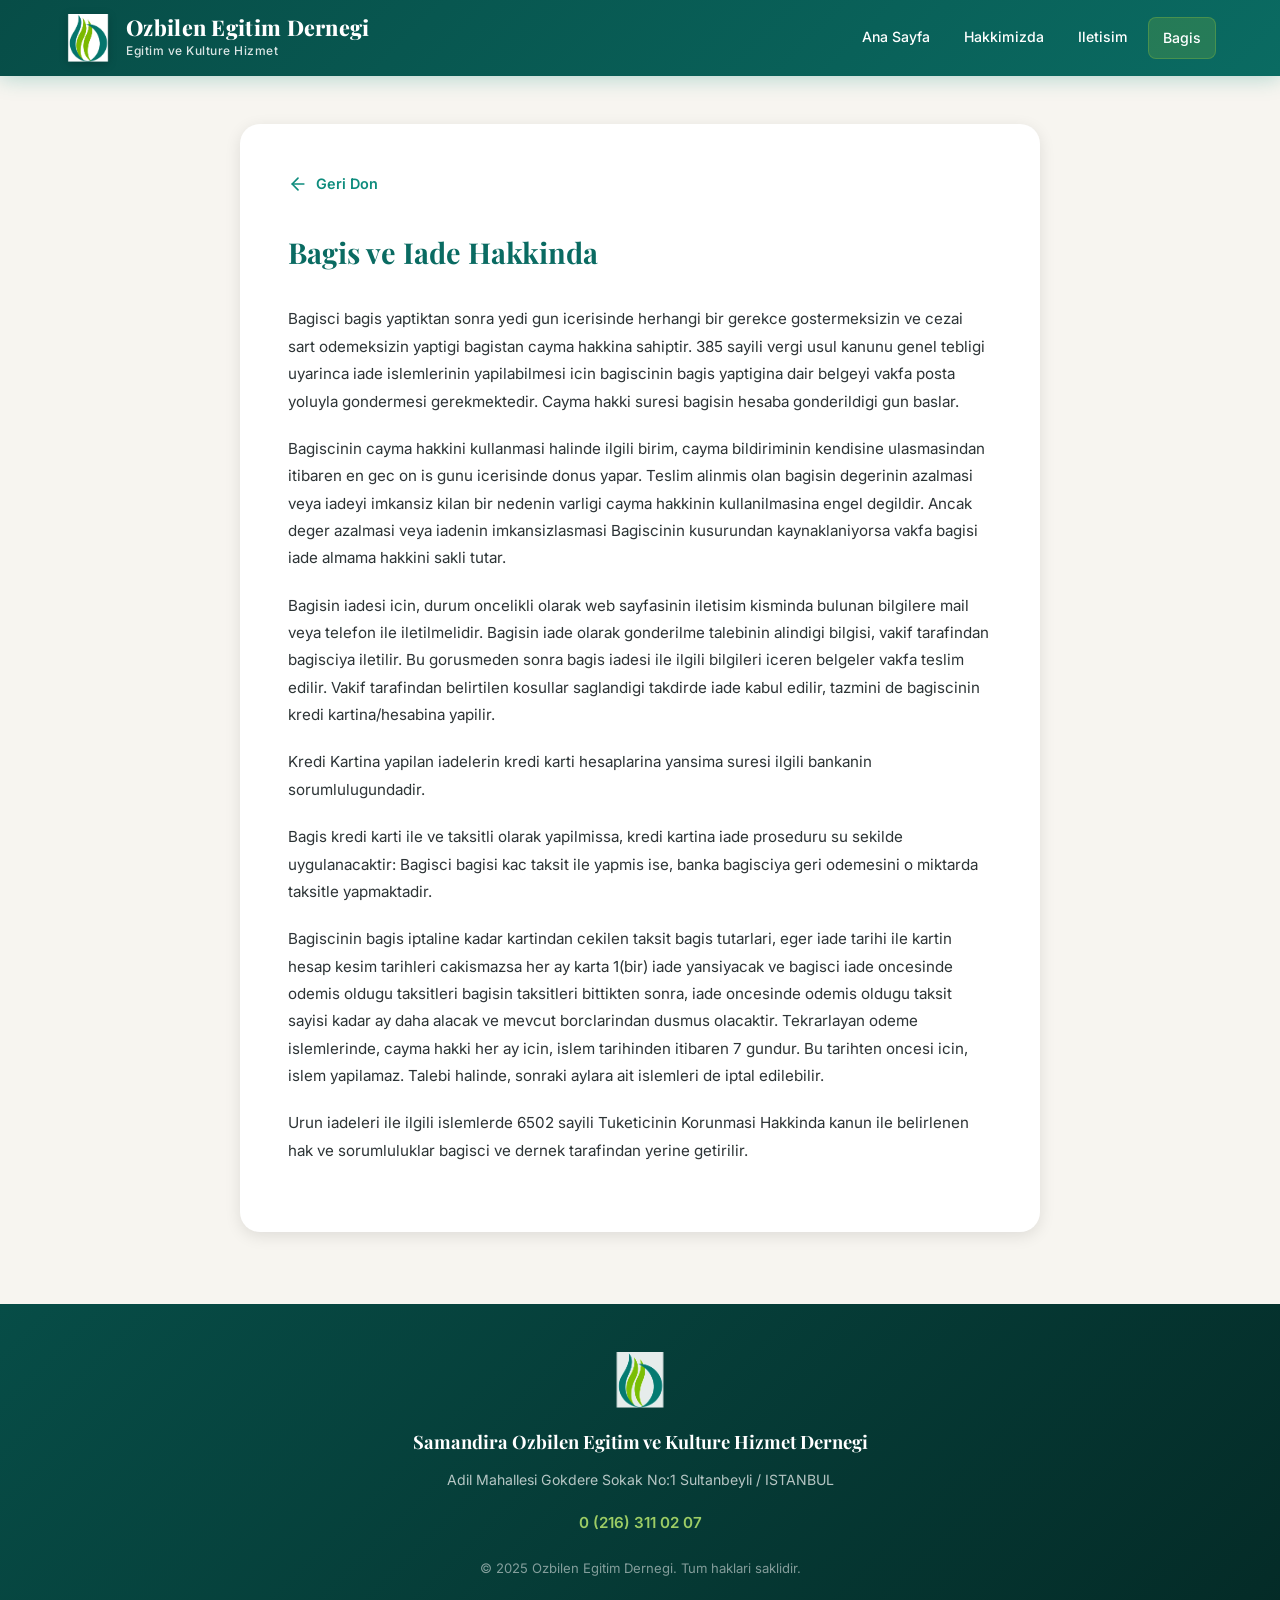
<file: bagis-bilgilendirme.html>
<!DOCTYPE html>
<html lang="tr">
<head>
    <meta charset="UTF-8">
    <meta name="viewport" content="width=device-width, initial-scale=1.0">
    <title>Bagis Bilgilendirme - Ozbilen Egitim Dernegi</title>
    <meta name="description" content="Ozbilen Egitim Dernegi bagis ve iade hakkinda bilgilendirme metni.">
    <link rel="icon" type="image/png" href="assets/images/favicon.png">
    <link rel="apple-touch-icon" href="assets/images/apple-touch-icon.png">
    <link rel="preconnect" href="https://fonts.googleapis.com">
    <link rel="preconnect" href="https://fonts.gstatic.com" crossorigin>
    <link href="https://fonts.googleapis.com/css2?family=Inter:wght@400;500;600;700&family=Playfair+Display:wght@700;800&display=swap" rel="stylesheet">
    <link rel="stylesheet" href="css/styles.css">
</head>
<body>

<!-- HEADER -->
<header class="header">
    <div class="container">
        <a href="index.html" class="logo-section">
            <img src="assets/images/logo.png" alt="Ozbilen Logo" class="logo">
            <div class="brand-text">
                <h1>Ozbilen Egitim Dernegi</h1>
                <p>Egitim ve Kulture Hizmet</p>
            </div>
        </a>
        <button class="nav-toggle" aria-label="Menu">&#9776;</button>
        <nav class="nav">
            <a href="index.html">Ana Sayfa</a>
            <a href="index.html#hakkimizda">Hakkimizda</a>
            <a href="index.html#iletisim">Iletisim</a>
            <a href="index.html#bagis" class="nav-bagis">Bagis</a>
        </nav>
    </div>
</header>

<!-- CONTENT -->
<main class="legal-page">
    <div class="container">
        <div class="legal-content" data-anim>
            <a href="index.html#bagis" class="back-link">
                <svg width="20" height="20" viewBox="0 0 24 24" fill="none" stroke="currentColor" stroke-width="2" stroke-linecap="round" stroke-linejoin="round"><line x1="19" y1="12" x2="5" y2="12"/><polyline points="12 19 5 12 12 5"/></svg>
                Geri Don
            </a>
            <h2>Bagis ve Iade Hakkinda</h2>

            <p>Bagisci bagis yaptiktan sonra yedi gun icerisinde herhangi bir gerekce gostermeksizin ve cezai sart odemeksizin yaptigi bagistan cayma hakkina sahiptir. 385 sayili vergi usul kanunu genel tebligi uyarinca iade islemlerinin yapilabilmesi icin bagiscinin bagis yaptigina dair belgeyi vakfa posta yoluyla gondermesi gerekmektedir. Cayma hakki suresi bagisin hesaba gonderildigi gun baslar.</p>

            <p>Bagiscinin cayma hakkini kullanmasi halinde ilgili birim, cayma bildiriminin kendisine ulasmasindan itibaren en gec on is gunu icerisinde donus yapar. Teslim alinmis olan bagisin degerinin azalmasi veya iadeyi imkansiz kilan bir nedenin varligi cayma hakkinin kullanilmasina engel degildir. Ancak deger azalmasi veya iadenin imkansizlasmasi Bagiscinin kusurundan kaynaklaniyorsa vakfa bagisi iade almama hakkini sakli tutar.</p>

            <p>Bagisin iadesi icin, durum oncelikli olarak web sayfasinin iletisim kisminda bulunan bilgilere mail veya telefon ile iletilmelidir. Bagisin iade olarak gonderilme talebinin alindigi bilgisi, vakif tarafindan bagisciya iletilir. Bu gorusmeden sonra bagis iadesi ile ilgili bilgileri iceren belgeler vakfa teslim edilir. Vakif tarafindan belirtilen kosullar saglandigi takdirde iade kabul edilir, tazmini de bagiscinin kredi kartina/hesabina yapilir.</p>

            <p>Kredi Kartina yapilan iadelerin kredi karti hesaplarina yansima suresi ilgili bankanin sorumlulugundadir.</p>

            <p>Bagis kredi karti ile ve taksitli olarak yapilmissa, kredi kartina iade proseduru su sekilde uygulanacaktir: Bagisci bagisi kac taksit ile yapmis ise, banka bagisciya geri odemesini o miktarda taksitle yapmaktadir.</p>

            <p>Bagiscinin bagis iptaline kadar kartindan cekilen taksit bagis tutarlari, eger iade tarihi ile kartin hesap kesim tarihleri cakismazsa her ay karta 1(bir) iade yansiyacak ve bagisci iade oncesinde odemis oldugu taksitleri bagisin taksitleri bittikten sonra, iade oncesinde odemis oldugu taksit sayisi kadar ay daha alacak ve mevcut borclarindan dusmus olacaktir. Tekrarlayan odeme islemlerinde, cayma hakki her ay icin, islem tarihinden itibaren 7 gundur. Bu tarihten oncesi icin, islem yapilamaz. Talebi halinde, sonraki aylara ait islemleri de iptal edilebilir.</p>

            <p>Urun iadeleri ile ilgili islemlerde 6502 sayili Tuketicinin Korunmasi Hakkinda kanun ile belirlenen hak ve sorumluluklar bagisci ve dernek tarafindan yerine getirilir.</p>
        </div>
    </div>
</main>

<!-- FOOTER -->
<footer class="footer">
    <div class="container">
        <div class="footer-content">
            <img src="assets/images/logo.png" alt="Ozbilen Logo" class="footer-logo">
            <div class="footer-brand">
                <strong>Samandira Ozbilen Egitim ve Kulture Hizmet Dernegi</strong>
            </div>
            <p class="footer-address">Adil Mahallesi Gokdere Sokak No:1 Sultanbeyli / ISTANBUL</p>
            <div class="footer-phones">
                <a href="tel:+902163110207">0 (216) 311 02 07</a>
            </div>
            <p class="footer-copy">&copy; 2025 Ozbilen Egitim Dernegi. Tum haklari saklidir.</p>
        </div>
    </div>
</footer>

<script src="js/app.js"></script>
</body>
</html>
</file>
<file: css/styles.css>
/* Ozbilen Egitim ve Kulture Hizmet Dernegi */

:root {
    --primary: #0e8c7d;
    --primary-dark: #0a6b62;
    --primary-deeper: #074d47;
    --accent: #7cb342;
    --accent-light: #9ccc65;
    --accent-dark: #558b2f;
    --bg: #f7f5f0;
    --bg-alt: #ffffff;
    --text: #2d3436;
    --text-light: #636e72;
    --white: #ffffff;
    --shadow-sm: 0 2px 8px rgba(0,0,0,0.08);
    --shadow: 0 4px 16px rgba(0,0,0,0.10);
    --shadow-lg: 0 8px 32px rgba(0,0,0,0.14);
    --shadow-xl: 0 16px 48px rgba(0,0,0,0.18);
    --radius: 12px;
    --radius-lg: 20px;
    --transition: 0.3s cubic-bezier(0.4, 0, 0.2, 1);
}

* { margin: 0; padding: 0; box-sizing: border-box; }

html { scroll-behavior: smooth; }

body {
    font-family: 'Inter', -apple-system, BlinkMacSystemFont, sans-serif;
    background-color: var(--bg);
    color: var(--text);
    line-height: 1.7;
    -webkit-font-smoothing: antialiased;
}

h1, h2, h3, h4 {
    font-family: 'Playfair Display', Georgia, serif;
}

.container {
    max-width: 1200px;
    margin: 0 auto;
    padding: 0 24px;
}

/* ============================
   HEADER
   ============================ */
.header {
    background: linear-gradient(135deg, var(--primary-deeper), var(--primary-dark));
    color: var(--white);
    padding: 14px 0;
    position: sticky;
    top: 0;
    z-index: 1000;
    box-shadow: 0 2px 20px rgba(14,140,125,0.3);
    transition: padding 0.3s ease, box-shadow 0.3s ease;
}

.header .container {
    display: flex;
    justify-content: space-between;
    align-items: center;
}

.logo-section {
    display: flex;
    align-items: center;
    gap: 14px;
    text-decoration: none;
    color: var(--white);
}

.logo {
    height: 48px;
    width: auto;
    filter: drop-shadow(0 2px 4px rgba(0,0,0,0.2));
    transition: height 0.3s ease;
}

.brand-text h1 {
    font-family: 'Playfair Display', serif;
    font-size: 1.35rem;
    font-weight: 800;
    letter-spacing: 0.3px;
    line-height: 1.2;
}

.brand-text p {
    font-family: 'Inter', sans-serif;
    font-size: 0.75rem;
    opacity: 0.85;
    font-weight: 500;
    letter-spacing: 0.5px;
}

.nav {
    display: flex;
    gap: 6px;
}

.nav a {
    color: var(--white);
    text-decoration: none;
    font-weight: 500;
    font-size: 0.88rem;
    padding: 8px 14px;
    border-radius: 8px;
    transition: var(--transition);
}

.nav a:hover {
    background: rgba(255,255,255,0.12);
}

.nav-bagis {
    background: rgba(124,179,66,0.25) !important;
    border: 1px solid rgba(124,179,66,0.4);
}

.nav-bagis:hover {
    background: rgba(124,179,66,0.4) !important;
}

.nav-toggle {
    display: none;
    background: none;
    border: 2px solid rgba(255,255,255,0.3);
    color: var(--white);
    font-size: 1.4rem;
    cursor: pointer;
    padding: 6px 10px;
    border-radius: 8px;
    transition: var(--transition);
}

.nav-toggle:hover {
    background: rgba(255,255,255,0.1);
}

.header.scrolled {
    padding: 8px 0;
    box-shadow: 0 4px 24px rgba(14,140,125,0.4);
}

.header.scrolled .logo {
    height: 38px;
}

/* ============================
   HERO
   ============================ */
.hero {
    position: relative;
    min-height: 100vh;
    display: flex;
    align-items: center;
    justify-content: center;
    overflow: hidden;
    color: var(--white);
}

.hero-bg {
    position: absolute;
    inset: 0;
    z-index: 0;
}

.hero-bg .hero-img {
    width: 100%;
    height: 100%;
    object-fit: cover;
    object-position: center center;
}

.hero-overlay {
    position: absolute;
    inset: 0;
    z-index: 1;
    background: linear-gradient(
        180deg,
        rgba(7,77,71,0.80) 0%,
        rgba(10,107,98,0.70) 40%,
        rgba(14,140,125,0.60) 70%,
        rgba(7,77,71,0.85) 100%
    );
}

.hero-content {
    position: relative;
    z-index: 2;
    padding: 100px 20px 120px;
    max-width: 1100px;
    margin: 0 auto;
}

.hero-centered {
    text-align: center;
    max-width: 800px;
    margin: 0 auto;
}

.hero-centered h2 {
    font-size: 2.4rem;
    font-weight: 800;
    line-height: 1.25;
    margin-bottom: 28px;
    color: var(--white);
    text-shadow: 0 2px 12px rgba(0,0,0,0.3);
}

.hero-centered p {
    font-size: 1.1rem;
    line-height: 1.8;
    opacity: 0.92;
    font-weight: 400;
    text-shadow: 0 1px 6px rgba(0,0,0,0.2);
    margin-bottom: 12px;
}

.hero-wave {
    position: absolute;
    bottom: -1px;
    left: 0;
    width: 100%;
    z-index: 3;
    line-height: 0;
}

.hero-wave svg {
    width: 100%;
    height: 80px;
    display: block;
}

/* ============================
   SECTION HEADERS
   ============================ */
.section-header {
    text-align: center;
    margin-bottom: 48px;
}

.section-header h2 {
    font-size: 2.2rem;
    font-weight: 800;
    color: var(--primary-dark);
    margin-bottom: 8px;
    line-height: 1.25;
}

.section-tag {
    display: inline-block;
    background: linear-gradient(135deg, var(--primary), var(--accent));
    color: var(--white);
    padding: 4px 16px;
    border-radius: 20px;
    font-family: 'Inter', sans-serif;
    font-size: 0.75rem;
    font-weight: 700;
    letter-spacing: 1.5px;
    text-transform: uppercase;
    margin-bottom: 12px;
}

.section-desc {
    color: var(--text-light);
    font-size: 1.05rem;
    max-width: 650px;
    margin: 0 auto;
}

section {
    padding: 72px 0;
}

/* ============================
   ABOUT (HAKKIMIZDA)
   ============================ */
.about-section {
    background: var(--bg);
}

.about-quote {
    max-width: 800px;
    margin: 0 auto 40px;
    text-align: center;
}

.about-quote blockquote {
    font-family: 'Playfair Display', Georgia, serif;
    font-size: 1.5rem;
    font-weight: 700;
    font-style: italic;
    color: var(--primary-dark);
    line-height: 1.6;
    padding: 32px 40px;
    background: var(--white);
    border-radius: var(--radius-lg);
    box-shadow: var(--shadow-sm);
    border-left: 5px solid var(--accent);
    position: relative;
}

.about-quote blockquote::before {
    content: '\201C';
    position: absolute;
    top: -10px;
    left: 20px;
    font-size: 5rem;
    color: var(--accent);
    opacity: 0.2;
    line-height: 1;
}

.about-text-block {
    max-width: 800px;
    margin: 0 auto;
    text-align: center;
}

.about-text-block p {
    font-size: 1rem;
    line-height: 1.8;
    color: var(--text);
    margin-bottom: 16px;
}

/* ============================
   IDENTITY (BIZ KIMIZ)
   ============================ */
.identity-section {
    background: var(--white);
}

.identity-grid {
    display: grid;
    grid-template-columns: repeat(3, 1fr);
    gap: 28px;
    max-width: 1000px;
    margin: 0 auto;
}

.identity-card {
    background: var(--bg);
    padding: 36px 28px;
    border-radius: var(--radius-lg);
    text-align: center;
    box-shadow: var(--shadow-sm);
    transition: var(--transition);
    border: 1px solid rgba(14,140,125,0.08);
}

.identity-card:hover {
    transform: translateY(-4px);
    box-shadow: var(--shadow);
}

.identity-icon {
    display: flex;
    align-items: center;
    justify-content: center;
    width: 72px;
    height: 72px;
    margin: 0 auto 20px;
    background: linear-gradient(135deg, rgba(14,140,125,0.1), rgba(124,179,66,0.1));
    border-radius: 50%;
    color: var(--primary);
}

.identity-card h3 {
    font-family: 'Inter', sans-serif;
    color: var(--primary-dark);
    margin-bottom: 12px;
    font-size: 1.1rem;
    font-weight: 700;
}

.identity-card p {
    font-size: 0.92rem;
    color: var(--text-light);
    line-height: 1.7;
}

/* ============================
   SERVICES (HIZMETLERIMIZ)
   ============================ */
.services-section {
    background: var(--bg);
}

.services-grid {
    display: grid;
    grid-template-columns: repeat(3, 1fr);
    gap: 24px;
    max-width: 1000px;
    margin: 0 auto;
}

.service-card {
    background: var(--white);
    padding: 32px 24px;
    border-radius: var(--radius);
    box-shadow: var(--shadow-sm);
    text-align: center;
    transition: var(--transition);
    border: 1px solid rgba(14,140,125,0.08);
    position: relative;
    overflow: hidden;
}

.service-card::after {
    content: '';
    position: absolute;
    bottom: 0;
    left: 0;
    right: 0;
    height: 3px;
    background: linear-gradient(90deg, var(--primary), var(--accent));
    transform: scaleX(0);
    transition: var(--transition);
}

.service-card:hover {
    transform: translateY(-6px);
    box-shadow: var(--shadow-lg);
}

.service-card:hover::after {
    transform: scaleX(1);
}

.service-icon {
    font-size: 3.2rem;
    margin-bottom: 18px;
    display: flex;
    align-items: center;
    justify-content: center;
    width: 72px;
    height: 72px;
    margin-left: auto;
    margin-right: auto;
    background: linear-gradient(135deg, rgba(14,140,125,0.08), rgba(124,179,66,0.08));
    border-radius: 50%;
    color: var(--primary);
}

.service-card h3 {
    font-family: 'Inter', sans-serif;
    color: var(--primary-dark);
    margin-bottom: 10px;
    font-size: 1rem;
    font-weight: 700;
}

.service-card p {
    font-size: 0.88rem;
    color: var(--text-light);
    line-height: 1.6;
}

/* ============================
   VALUES (DEGERLERIMIZ)
   ============================ */
.values-section {
    background: var(--white);
}

.values-grid {
    display: grid;
    grid-template-columns: repeat(3, 1fr);
    gap: 24px;
    max-width: 1000px;
    margin: 0 auto;
}

.value-card {
    background: var(--bg);
    padding: 32px 24px;
    border-radius: var(--radius-lg);
    text-align: center;
    transition: var(--transition);
    border: 1px solid transparent;
}

.value-card:hover {
    transform: translateY(-4px);
    box-shadow: var(--shadow);
    border-color: rgba(14,140,125,0.15);
}

.value-icon-circle {
    display: flex;
    align-items: center;
    justify-content: center;
    width: 64px;
    height: 64px;
    margin: 0 auto 16px;
    background: linear-gradient(135deg, var(--primary), var(--primary-dark));
    border-radius: 50%;
    color: var(--white);
    box-shadow: 0 4px 14px rgba(14,140,125,0.3);
}

.value-card h3 {
    font-family: 'Inter', sans-serif;
    color: var(--primary-dark);
    margin-bottom: 10px;
    font-size: 1rem;
    font-weight: 700;
}

.value-card p {
    font-size: 0.88rem;
    color: var(--text-light);
    line-height: 1.7;
}

/* ============================
   GALLERY (GALERI)
   ============================ */
.gallery-section {
    background: var(--bg);
}

.gallery-grid {
    display: grid;
    grid-template-columns: repeat(3, 1fr);
    gap: 20px;
    max-width: 900px;
    margin: 0 auto;
}

.gallery-item {
    border-radius: var(--radius);
    overflow: hidden;
    box-shadow: var(--shadow-sm);
    transition: var(--transition);
    cursor: pointer;
}

.gallery-item:hover {
    transform: translateY(-4px);
    box-shadow: var(--shadow-lg);
}

.gallery-item img {
    width: 100%;
    height: auto;
    display: block;
    transition: transform 0.4s ease;
}

.gallery-item:hover img {
    transform: scale(1.05);
}

.gallery-placeholder {
    aspect-ratio: 4/3;
    background: var(--white);
    border: 2px dashed rgba(14,140,125,0.2);
    border-radius: var(--radius);
    display: flex;
    flex-direction: column;
    align-items: center;
    justify-content: center;
    gap: 12px;
    color: var(--text-light);
    transition: var(--transition);
}

.gallery-placeholder:hover {
    border-color: var(--primary);
    background: rgba(14,140,125,0.03);
}

.gallery-placeholder svg {
    opacity: 0.4;
}

.gallery-placeholder span {
    font-size: 0.85rem;
    font-weight: 500;
    opacity: 0.6;
}

/* ============================
   CONTACT (ILETISIM)
   ============================ */
.contact-section {
    background: var(--white);
}

.contact-content {
    display: grid;
    grid-template-columns: 1fr 1.5fr;
    gap: 40px;
    align-items: start;
    max-width: 1000px;
    margin: 0 auto;
}

.contact-info {
    display: flex;
    flex-direction: column;
    gap: 20px;
}

.contact-item {
    display: flex;
    align-items: flex-start;
    gap: 16px;
    padding: 20px;
    background: var(--bg);
    border-radius: var(--radius);
    transition: var(--transition);
}

.contact-item:hover {
    box-shadow: var(--shadow-sm);
}

.contact-icon {
    display: flex;
    align-items: center;
    justify-content: center;
    width: 48px;
    height: 48px;
    background: linear-gradient(135deg, var(--primary), var(--primary-dark));
    border-radius: 50%;
    color: var(--white);
    flex-shrink: 0;
}

.contact-item h3 {
    font-family: 'Inter', sans-serif;
    color: var(--primary-dark);
    margin-bottom: 4px;
    font-size: 0.95rem;
    font-weight: 700;
}

.contact-item p {
    font-size: 0.9rem;
    color: var(--text-light);
    line-height: 1.6;
}

.contact-item a {
    color: var(--primary);
    text-decoration: none;
    font-weight: 600;
    transition: var(--transition);
}

.contact-item a:hover {
    color: var(--primary-dark);
}

.contact-map {
    border-radius: var(--radius-lg);
    overflow: hidden;
    box-shadow: var(--shadow);
}

.contact-map iframe {
    display: block;
    border-radius: var(--radius-lg);
}

/* ============================
   DONATION (BAGIS)
   ============================ */
.donation-section {
    background: linear-gradient(135deg, var(--primary-deeper), var(--primary-dark));
    color: var(--white);
}

.donation-section .section-header h2 {
    color: var(--white);
}

.donation-section .section-desc {
    color: rgba(255,255,255,0.75);
}

.donation-card {
    max-width: 600px;
    margin: 0 auto;
    background: rgba(255,255,255,0.1);
    border-radius: var(--radius-lg);
    padding: 36px;
    backdrop-filter: blur(8px);
    border: 1px solid rgba(255,255,255,0.15);
    text-align: center;
}

.bank-info {
    display: flex;
    align-items: center;
    justify-content: center;
    gap: 12px;
    margin-bottom: 24px;
}

.bank-logo {
    display: flex;
    align-items: center;
    justify-content: center;
    width: 48px;
    height: 48px;
    background: rgba(255,255,255,0.15);
    border-radius: 50%;
    color: var(--accent-light);
}

.bank-info h3 {
    font-family: 'Inter', sans-serif;
    font-size: 1.2rem;
    font-weight: 700;
}

.iban-box {
    background: rgba(0,0,0,0.2);
    border-radius: var(--radius);
    padding: 20px;
    margin-bottom: 20px;
    display: flex;
    flex-direction: column;
    align-items: center;
    gap: 12px;
}

.iban-label {
    font-size: 0.75rem;
    font-weight: 700;
    letter-spacing: 2px;
    text-transform: uppercase;
    opacity: 0.7;
}

.iban-number {
    font-family: 'Courier New', monospace;
    font-size: 1.15rem;
    font-weight: 700;
    letter-spacing: 1.5px;
    color: var(--white);
    word-break: break-all;
}

.iban-copy-btn {
    display: inline-flex;
    align-items: center;
    gap: 8px;
    padding: 8px 20px;
    background: var(--accent);
    color: var(--white);
    border: none;
    border-radius: 50px;
    font-family: 'Inter', sans-serif;
    font-size: 0.85rem;
    font-weight: 600;
    cursor: pointer;
    transition: var(--transition);
}

.iban-copy-btn:hover {
    background: var(--accent-dark);
    transform: translateY(-1px);
}

.iban-copy-btn.copied {
    background: #27ae60;
}

.donation-link {
    color: var(--accent-light);
    text-decoration: none;
    font-size: 0.9rem;
    font-weight: 500;
    transition: var(--transition);
    border-bottom: 1px solid transparent;
}

.donation-link:hover {
    color: var(--white);
    border-bottom-color: var(--white);
}

/* ============================
   FOOTER
   ============================ */
.footer {
    background: linear-gradient(135deg, var(--primary-deeper), #042b27);
    color: var(--white);
    text-align: center;
    padding: 48px 0 32px;
}

.footer a {
    color: inherit;
    text-decoration: none;
}

.footer-content {
    display: flex;
    flex-direction: column;
    align-items: center;
    gap: 10px;
}

.footer-logo {
    height: 56px;
    width: auto;
    margin-bottom: 8px;
    opacity: 0.9;
    filter: brightness(1.1);
}

.footer-brand {
    font-size: 1.05rem;
}

.footer-brand strong {
    font-family: 'Playfair Display', serif;
    font-size: 1.15rem;
}

.footer-address {
    font-size: 0.88rem;
    opacity: 0.7;
}

.footer-phones {
    display: flex;
    gap: 24px;
    margin-top: 8px;
}

.footer-phones a {
    color: var(--accent-light);
    font-weight: 600;
    font-size: 0.95rem;
    transition: var(--transition);
}

.footer-phones a:hover {
    color: var(--white);
}

.footer-copy {
    font-size: 0.82rem;
    opacity: 0.5;
    margin-top: 12px;
}

/* ============================
   LEGAL PAGE (BAGIS BILGILENDIRME)
   ============================ */
.legal-page {
    padding: 48px 0 72px;
    min-height: 60vh;
}

.legal-content {
    max-width: 800px;
    margin: 0 auto;
    background: var(--white);
    padding: 48px;
    border-radius: var(--radius-lg);
    box-shadow: var(--shadow);
}

.back-link {
    display: inline-flex;
    align-items: center;
    gap: 8px;
    color: var(--primary);
    text-decoration: none;
    font-weight: 600;
    font-size: 0.9rem;
    margin-bottom: 32px;
    transition: var(--transition);
}

.back-link:hover {
    color: var(--primary-dark);
    transform: translateX(-4px);
}

.legal-content h2 {
    font-size: 1.8rem;
    color: var(--primary-dark);
    margin-bottom: 28px;
    text-align: left;
}

.legal-content p {
    font-size: 0.95rem;
    line-height: 1.8;
    color: var(--text);
    margin-bottom: 20px;
}

/* ============================
   LIGHTBOX
   ============================ */
.lightbox {
    display: none;
    position: fixed;
    inset: 0;
    z-index: 9999;
    background: rgba(0,0,0,0.9);
    align-items: center;
    justify-content: center;
    cursor: pointer;
}

.lightbox.active {
    display: flex;
}

.lightbox img {
    max-width: 90vw;
    max-height: 90vh;
    object-fit: contain;
    border-radius: 8px;
    box-shadow: 0 8px 40px rgba(0,0,0,0.5);
}

.lightbox-close {
    position: absolute;
    top: 20px;
    right: 28px;
    background: none;
    border: none;
    color: var(--white);
    font-size: 2.5rem;
    cursor: pointer;
    opacity: 0.8;
    transition: opacity 0.2s;
    z-index: 10000;
}

.lightbox-close:hover {
    opacity: 1;
}

/* ============================
   SCROLL ANIMATIONS
   ============================ */
[data-anim] {
    opacity: 0;
    transform: translateY(28px);
    transition: opacity 0.6s ease-out, transform 0.6s ease-out;
}

[data-anim].visible {
    opacity: 1;
    transform: translateY(0);
}

/* ============================
   RESPONSIVE
   ============================ */
@media (max-width: 1024px) {
    .hero-centered h2 { font-size: 1.8rem; }
    .services-grid { grid-template-columns: repeat(2, 1fr); }
    .values-grid { grid-template-columns: repeat(2, 1fr); }
    .identity-grid { grid-template-columns: repeat(2, 1fr); }
    .contact-content { grid-template-columns: 1fr; }
}

@media (max-width: 768px) {
    .header .container {
        flex-wrap: wrap;
    }

    .nav {
        display: none;
        width: 100%;
        flex-direction: column;
        gap: 4px;
        padding-top: 16px;
    }

    .nav.active {
        display: flex;
    }

    .nav a {
        padding: 10px 16px;
        border-radius: 8px;
    }

    .nav-toggle {
        display: flex;
    }

    .hero { min-height: 70vh; }
    .hero-centered h2 { font-size: 1.4rem; }
    .hero-centered p { font-size: 0.95rem; }
    .hero-content { padding: 60px 16px 80px; }

    section { padding: 48px 0; }

    .section-header h2 { font-size: 1.7rem; }

    .services-grid { grid-template-columns: 1fr; }
    .values-grid { grid-template-columns: 1fr; }
    .identity-grid { grid-template-columns: 1fr; }
    .gallery-grid { grid-template-columns: repeat(2, 1fr); }

    .about-quote blockquote {
        font-size: 1.2rem;
        padding: 24px;
    }

    .legal-content {
        padding: 28px 20px;
    }

    .donation-card {
        padding: 24px 16px;
    }

    .iban-number {
        font-size: 0.95rem;
    }
}

@media (max-width: 480px) {
    .brand-text h1 { font-size: 1.1rem; }
    .brand-text p { font-size: 0.7rem; }

    .hero { min-height: 60vh; }
    .hero-centered h2 { font-size: 1.2rem; }
    .hero-content { padding: 48px 12px 70px; }

    .gallery-grid { grid-template-columns: 1fr 1fr; }

    section { padding: 36px 0; }

    .footer-phones { flex-direction: column; gap: 8px; }
}
</file>
